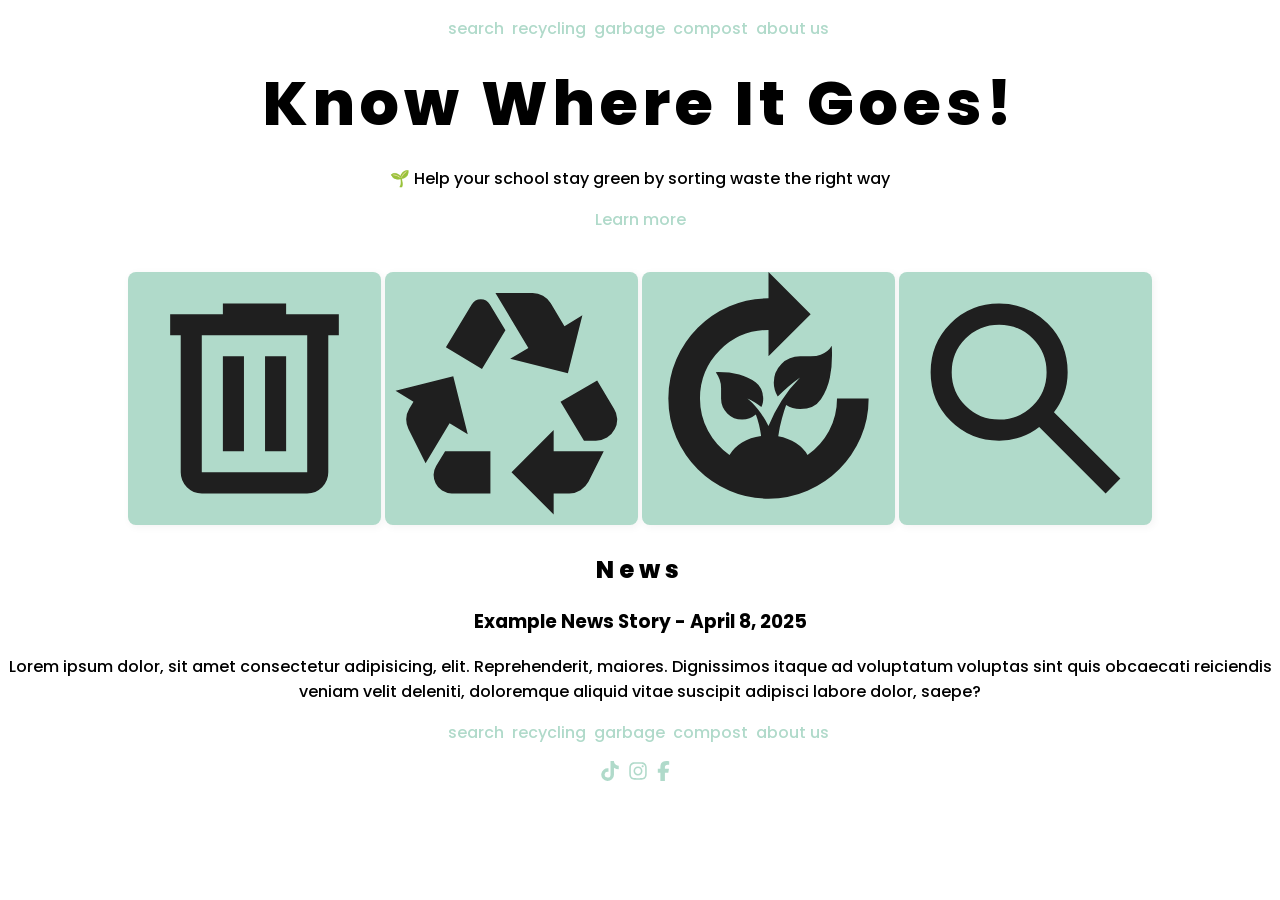
<file: index.html>
<!DOCTYPE html>
<html lang="en">
<head>
  <meta charset="UTF-8">

  <!-- Site title and image (seen on the tab) -->
  <title>Waste Sorting App</title>
  <link rel="icon" type="image/png" href="images/favicon.png" sizes="32x32" />

  <!-- Link to your stylesheet -->
  <link rel="stylesheet" href="style.css">

  <!-- Google fonts -->
  <link rel="preconnect" href="https://fonts.googleapis.com">
  <link rel="preconnect" href="https://fonts.gstatic.com" crossorigin>
  <link href="https://fonts.googleapis.com/css2?family=Poppins:ital,wght@0,100;0,200;0,300;0,400;0,500;0,600;0,700;0,800;0,900;1,100;1,200;1,300;1,400;1,500;1,600;1,700;1,800;1,900&family=Raleway:ital,wght@0,100..900;1,100..900&display=swap" rel="stylesheet">

</head>
<body>
  <!-- Banner section -->
  <header>
    <nav>
      <ul>
        <li><a href="#">search</a></li>
        <li><a href="#">recycling</a></li>
        <li><a href="#">garbage</a></li>
        <li><a href="#">compost</a></li>
        <li><a href="#">about us</a></li>
      </ul>
    </nav>
    <div>
      <h1>Know Where It Goes!</h1>
      <p>🌱 Help your school stay green by sorting waste the right way</p>
      <a href="#">Learn more</a>
    </div>
  </header>

  <!-- Cards section -->
  <div>
    <a href="">
      <img src="images/garbage.svg" alt="garbage icon">
    </a>
    <a href="">
      <img src="images/recycle.svg" alt="recycle icon">
    </a>
    <a href="">
      <img src="images/compost.svg" alt="compost icon">
    </a>
    <a href="">
      <img src="images/search.svg" alt="search icon">
    </a>
  </div>

  <!-- News section -->
  <div>
    <h2>News</h2>

    <h3>Example News Story - <time datetime="2025-04-08">April 8, 2025</time></h3>
    <p>Lorem ipsum dolor, sit amet consectetur adipisicing, elit. Reprehenderit, maiores. Dignissimos itaque ad voluptatum voluptas sint quis obcaecati reiciendis veniam velit deleniti, doloremque aliquid vitae suscipit adipisci labore dolor, saepe?</p>
  </div>

  <!-- Footer section -->
  <footer>
    <ul>
      <li><a href="#">search</a></li>
      <li><a href="#">recycling</a></li>
      <li><a href="#">garbage</a></li>
      <li><a href="#">compost</a></li>
      <li><a href="#">about us</a></li>
    </ul>
    <!-- socials -->
    <ul>
      <li>
        <a href="#">
          <!-- Tiktok -->
          <svg xmlns="http://www.w3.org/2000/svg" viewBox="0 0 448 512"><!--!Font Awesome Free 6.7.2 by @fontawesome - https://fontawesome.com License - https://fontawesome.com/license/free Copyright 2025 Fonticons, Inc.--><path d="M448 209.9a210.1 210.1 0 0 1 -122.8-39.3V349.4A162.6 162.6 0 1 1 185 188.3V278.2a74.6 74.6 0 1 0 52.2 71.2V0l88 0a121.2 121.2 0 0 0 1.9 22.2h0A122.2 122.2 0 0 0 381 102.4a121.4 121.4 0 0 0 67 20.1z"/></svg>
        </a>
      </li>

      <li>
        <a href="#">
          <!-- Instagram -->
          <svg xmlns="http://www.w3.org/2000/svg" viewBox="0 0 448 512"><!--!Font Awesome Free 6.7.2 by @fontawesome - https://fontawesome.com License - https://fontawesome.com/license/free Copyright 2025 Fonticons, Inc.--><path d="M224.1 141c-63.6 0-114.9 51.3-114.9 114.9s51.3 114.9 114.9 114.9S339 319.5 339 255.9 287.7 141 224.1 141zm0 189.6c-41.1 0-74.7-33.5-74.7-74.7s33.5-74.7 74.7-74.7 74.7 33.5 74.7 74.7-33.6 74.7-74.7 74.7zm146.4-194.3c0 14.9-12 26.8-26.8 26.8-14.9 0-26.8-12-26.8-26.8s12-26.8 26.8-26.8 26.8 12 26.8 26.8zm76.1 27.2c-1.7-35.9-9.9-67.7-36.2-93.9-26.2-26.2-58-34.4-93.9-36.2-37-2.1-147.9-2.1-184.9 0-35.8 1.7-67.6 9.9-93.9 36.1s-34.4 58-36.2 93.9c-2.1 37-2.1 147.9 0 184.9 1.7 35.9 9.9 67.7 36.2 93.9s58 34.4 93.9 36.2c37 2.1 147.9 2.1 184.9 0 35.9-1.7 67.7-9.9 93.9-36.2 26.2-26.2 34.4-58 36.2-93.9 2.1-37 2.1-147.8 0-184.8zM398.8 388c-7.8 19.6-22.9 34.7-42.6 42.6-29.5 11.7-99.5 9-132.1 9s-102.7 2.6-132.1-9c-19.6-7.8-34.7-22.9-42.6-42.6-11.7-29.5-9-99.5-9-132.1s-2.6-102.7 9-132.1c7.8-19.6 22.9-34.7 42.6-42.6 29.5-11.7 99.5-9 132.1-9s102.7-2.6 132.1 9c19.6 7.8 34.7 22.9 42.6 42.6 11.7 29.5 9 99.5 9 132.1s2.7 102.7-9 132.1z"/></svg>
        </a>
      </li>

      <li>
        <a href="#">
          <!-- Facebook -->
          <svg xmlns="http://www.w3.org/2000/svg" viewBox="0 0 448 512"><!--!Font Awesome Free 6.7.2 by @fontawesome - https://fontawesome.com License - https://fontawesome.com/license/free Copyright 2025 Fonticons, Inc.--><path d="M80 299.3V512H196V299.3h86.5l18-97.8H196V166.9c0-51.7 20.3-71.5 72.7-71.5c16.3 0 29.4 .4 37 1.2V7.9C291.4 4 256.4 0 236.2 0C129.3 0 80 50.5 80 159.4v42.1H14v97.8H80z"/></svg>
        </a>
      </li>
    </ul>
  </footer>
</body>
</html>
</file>
<file: style.css>
/* Write some CSS below */

body {
  font-family: "Poppins", sans-serif;
  font-weight: 500;
  text-align: center;
}

header {
  margin-bottom: 40px;
}

h1, h2 {
  letter-spacing: 5px;
  font-weight: 800;
}

h1 {
  font-size: 62px;
  margin: 0;
}

a {
  text-decoration: none;
  color: #B0DACA;
}

a:hover {
  color: #719e9f;
}

/* Applies to style to 'SVG' elements that are children of an 'a' element */
a svg {
  width: 20px;
  height: 20px;
  fill: #B0DACA;
}

a svg:hover {
  fill: #719e9f;
}

ul {
  list-style: none;
  padding: 0;
}

li {
  display: inline;
  padding-right: 4px;
}

img {
  width: 20%;
  background-color: #B0DACA;
  border-radius: 8px;
  box-shadow: 2px 2px 8px rgba(0, 0, 0, 0.05);
}

img:hover {
  background-color:#719e9f
}
</file>
